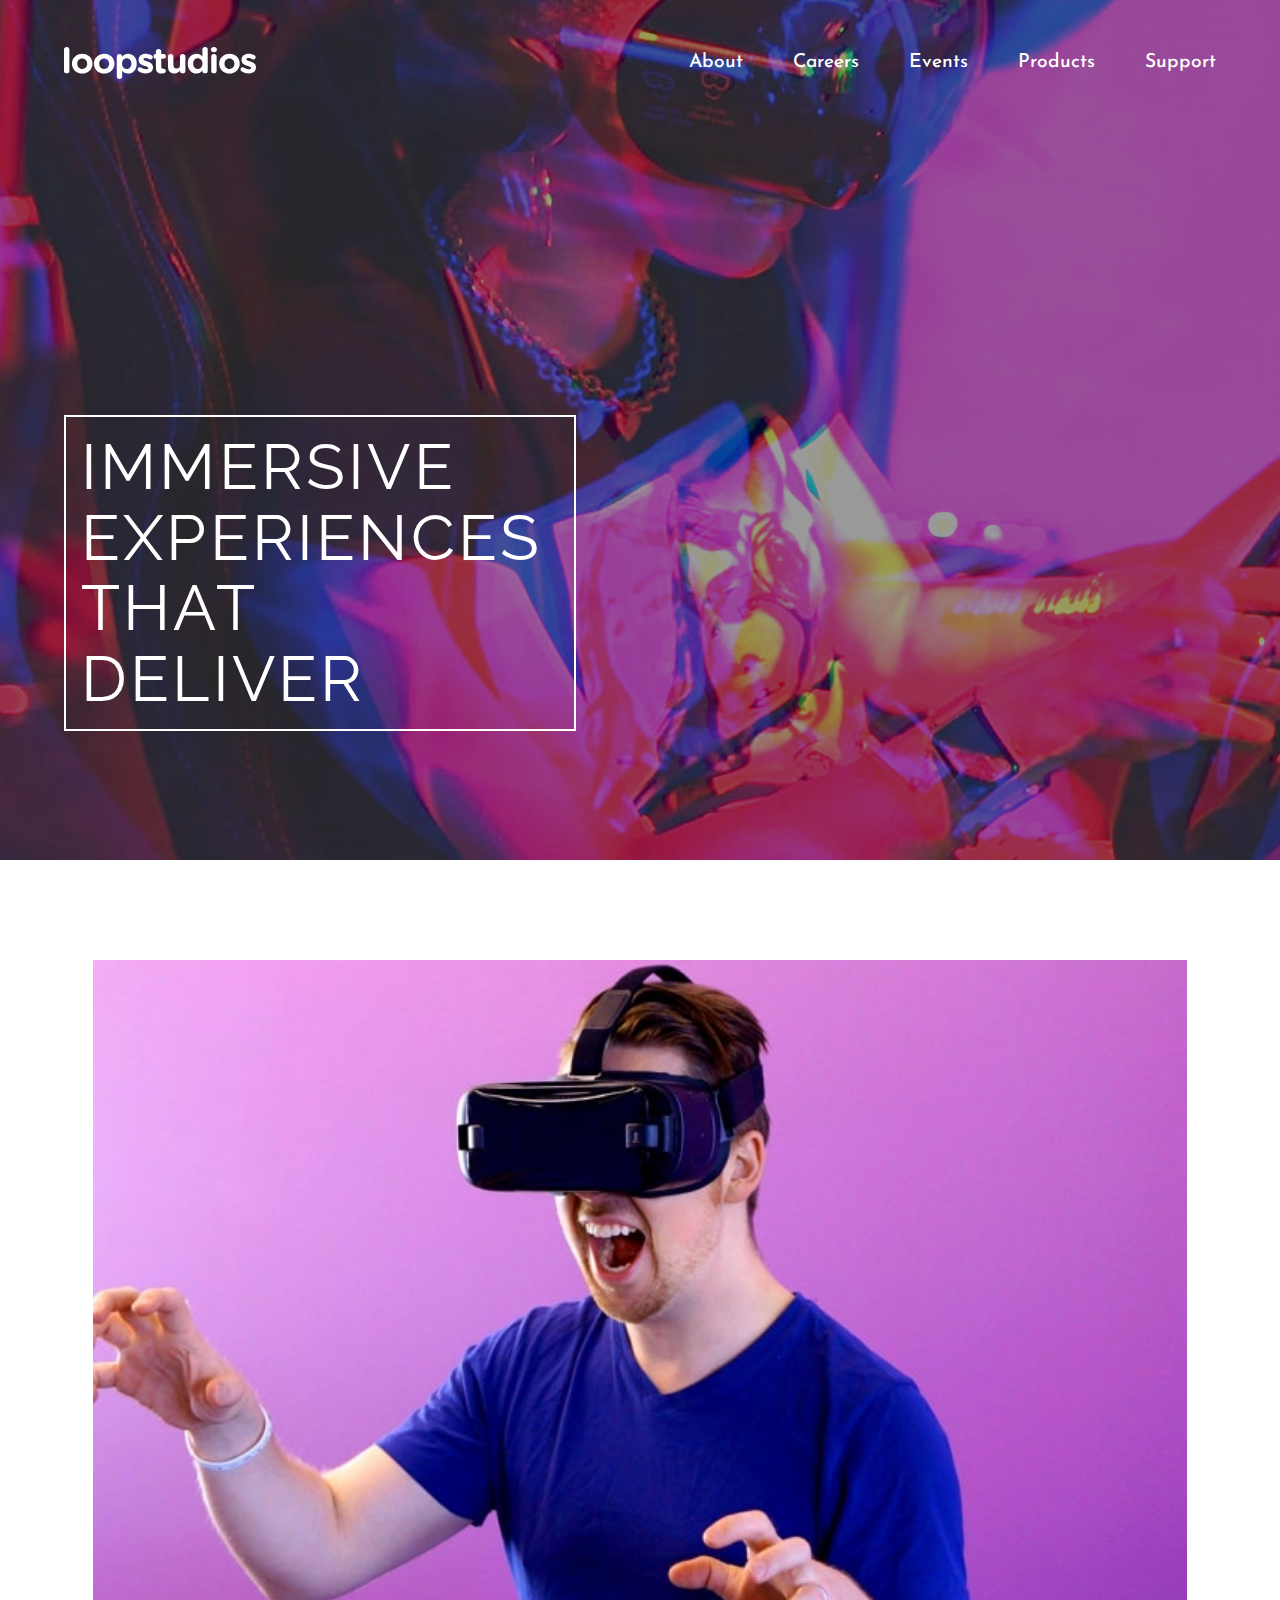
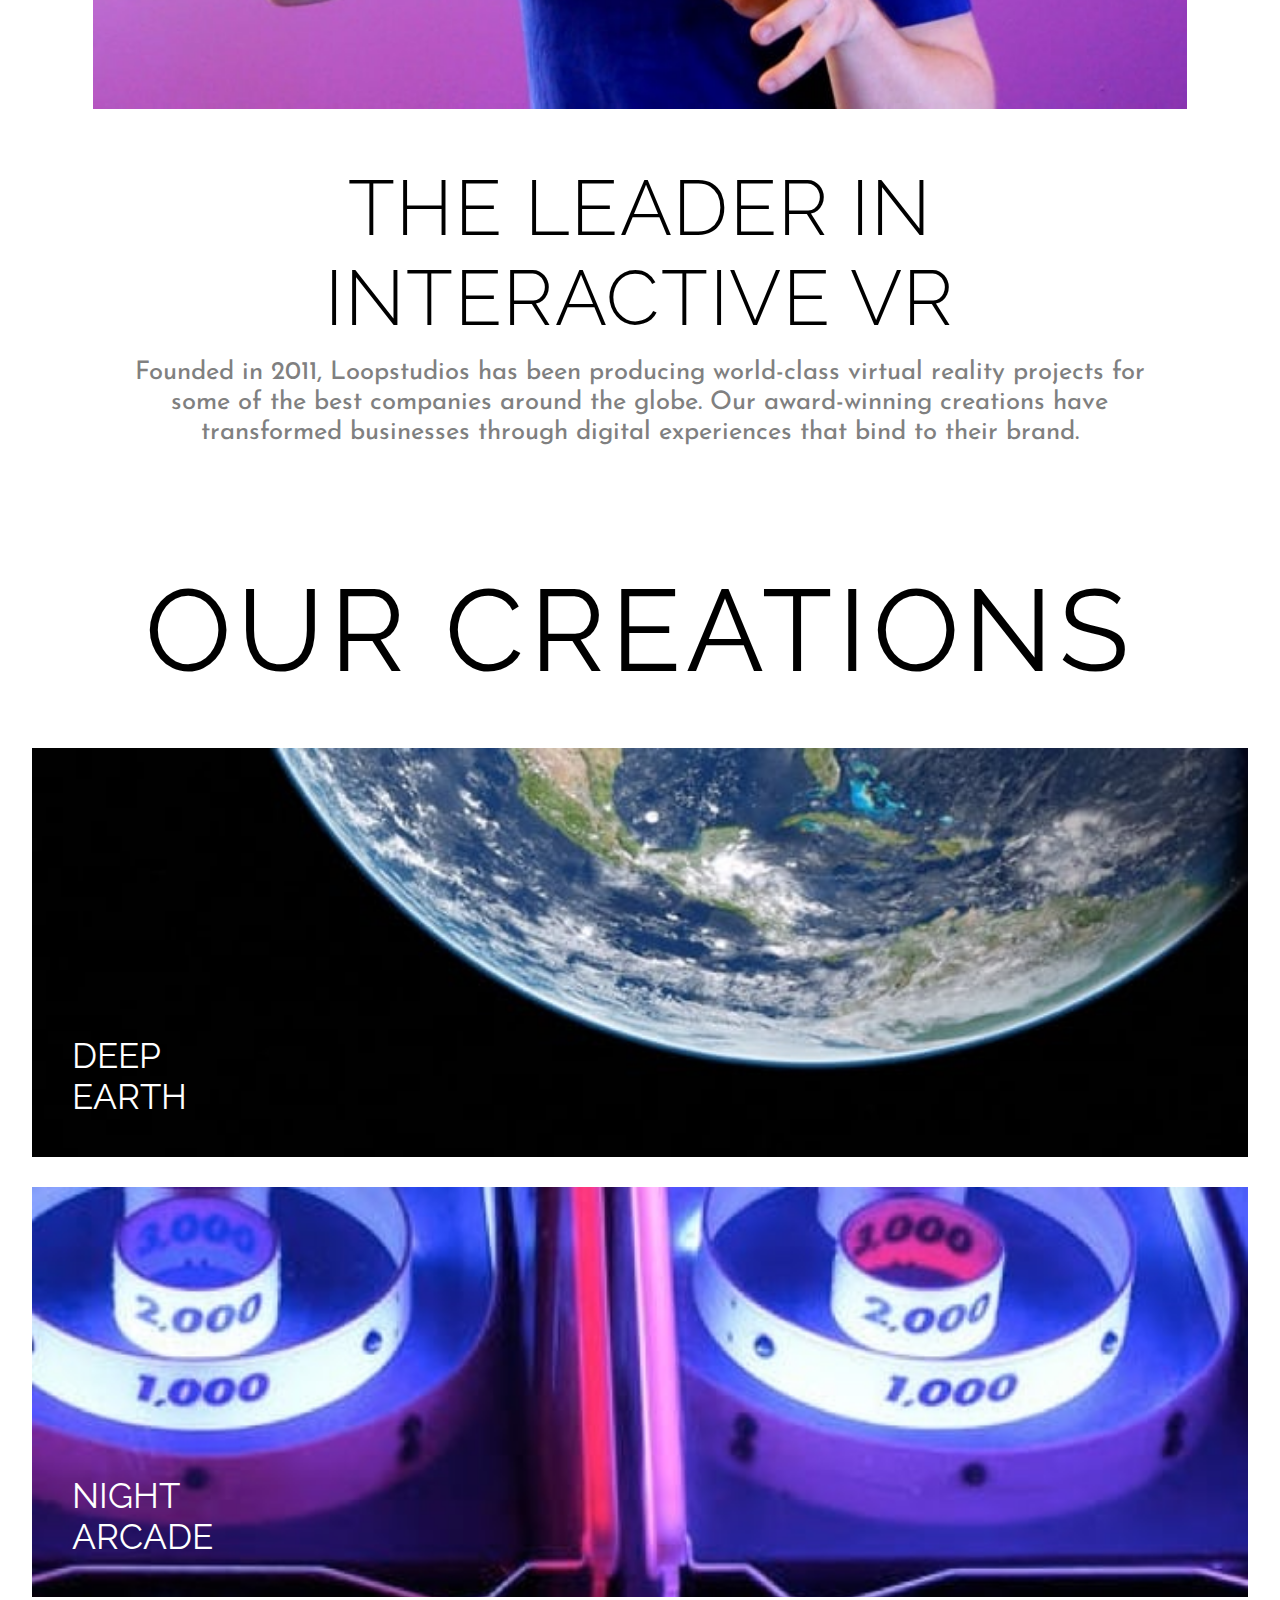
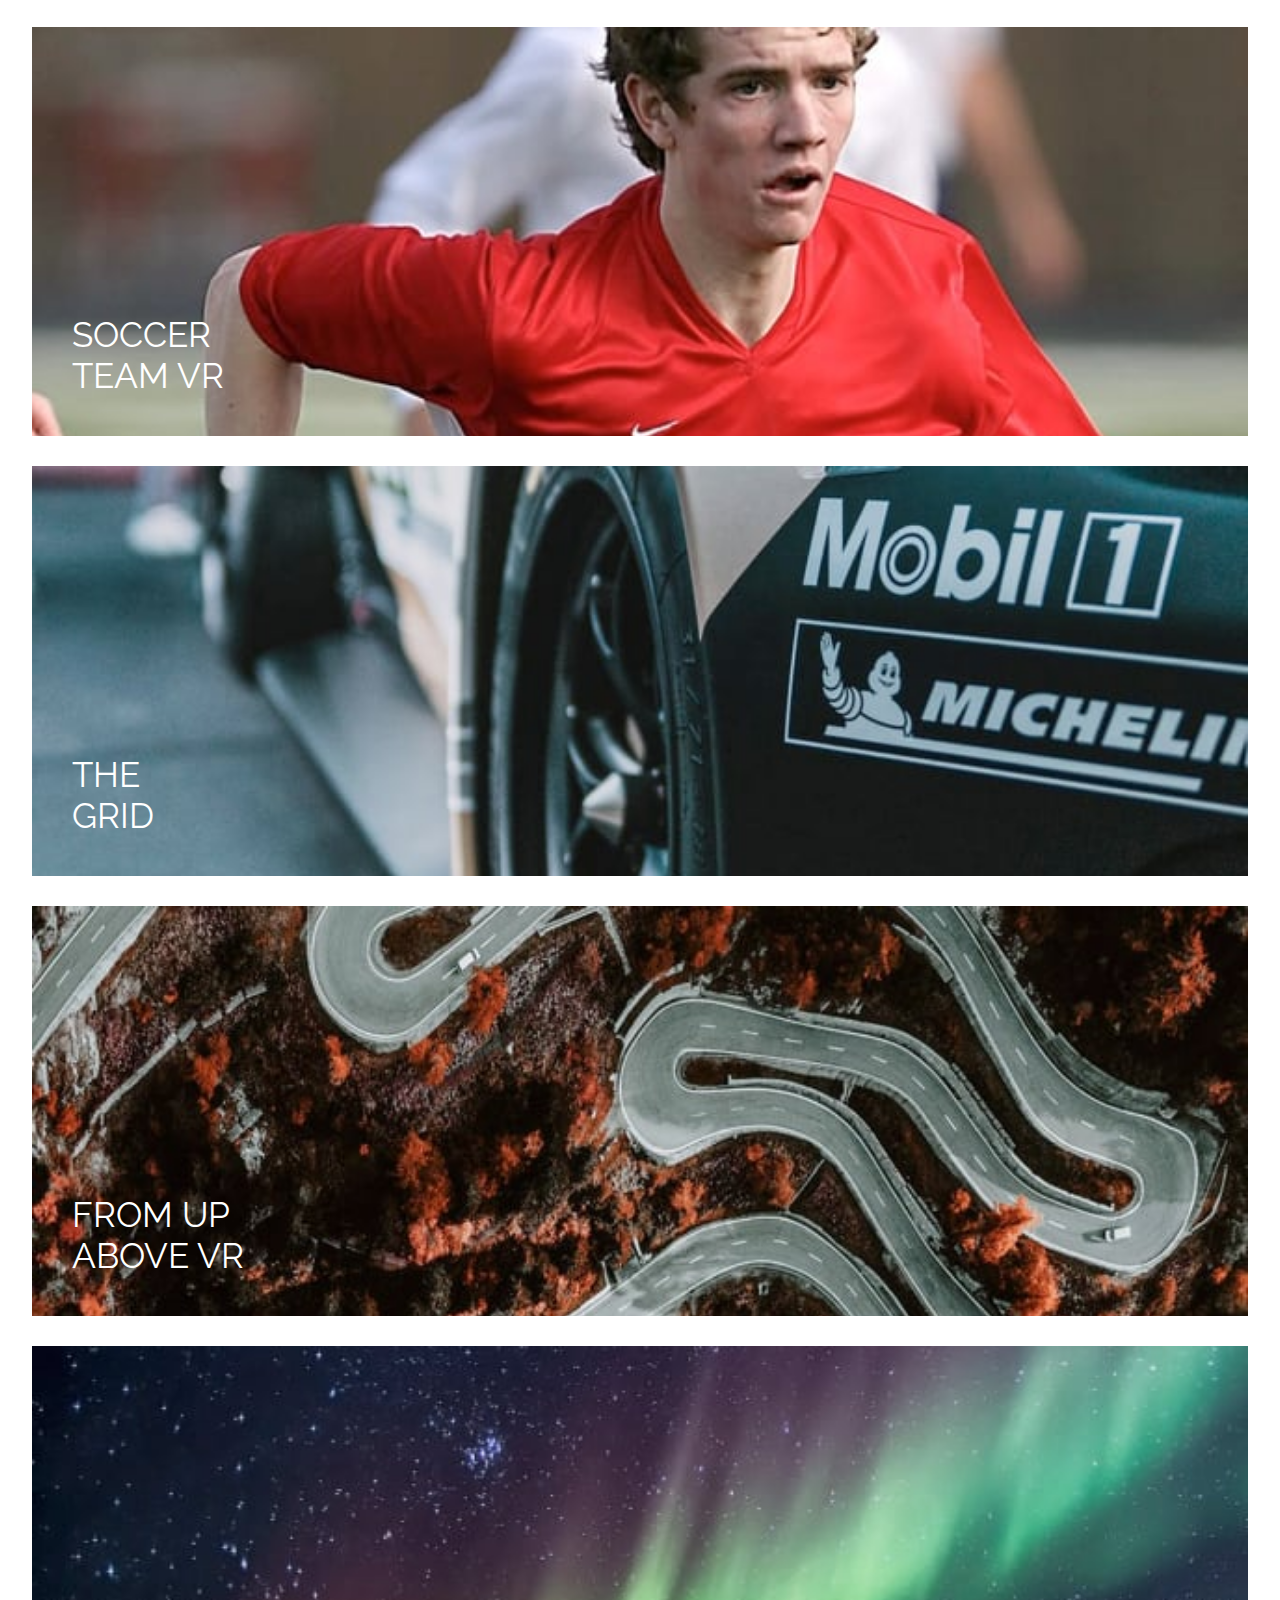
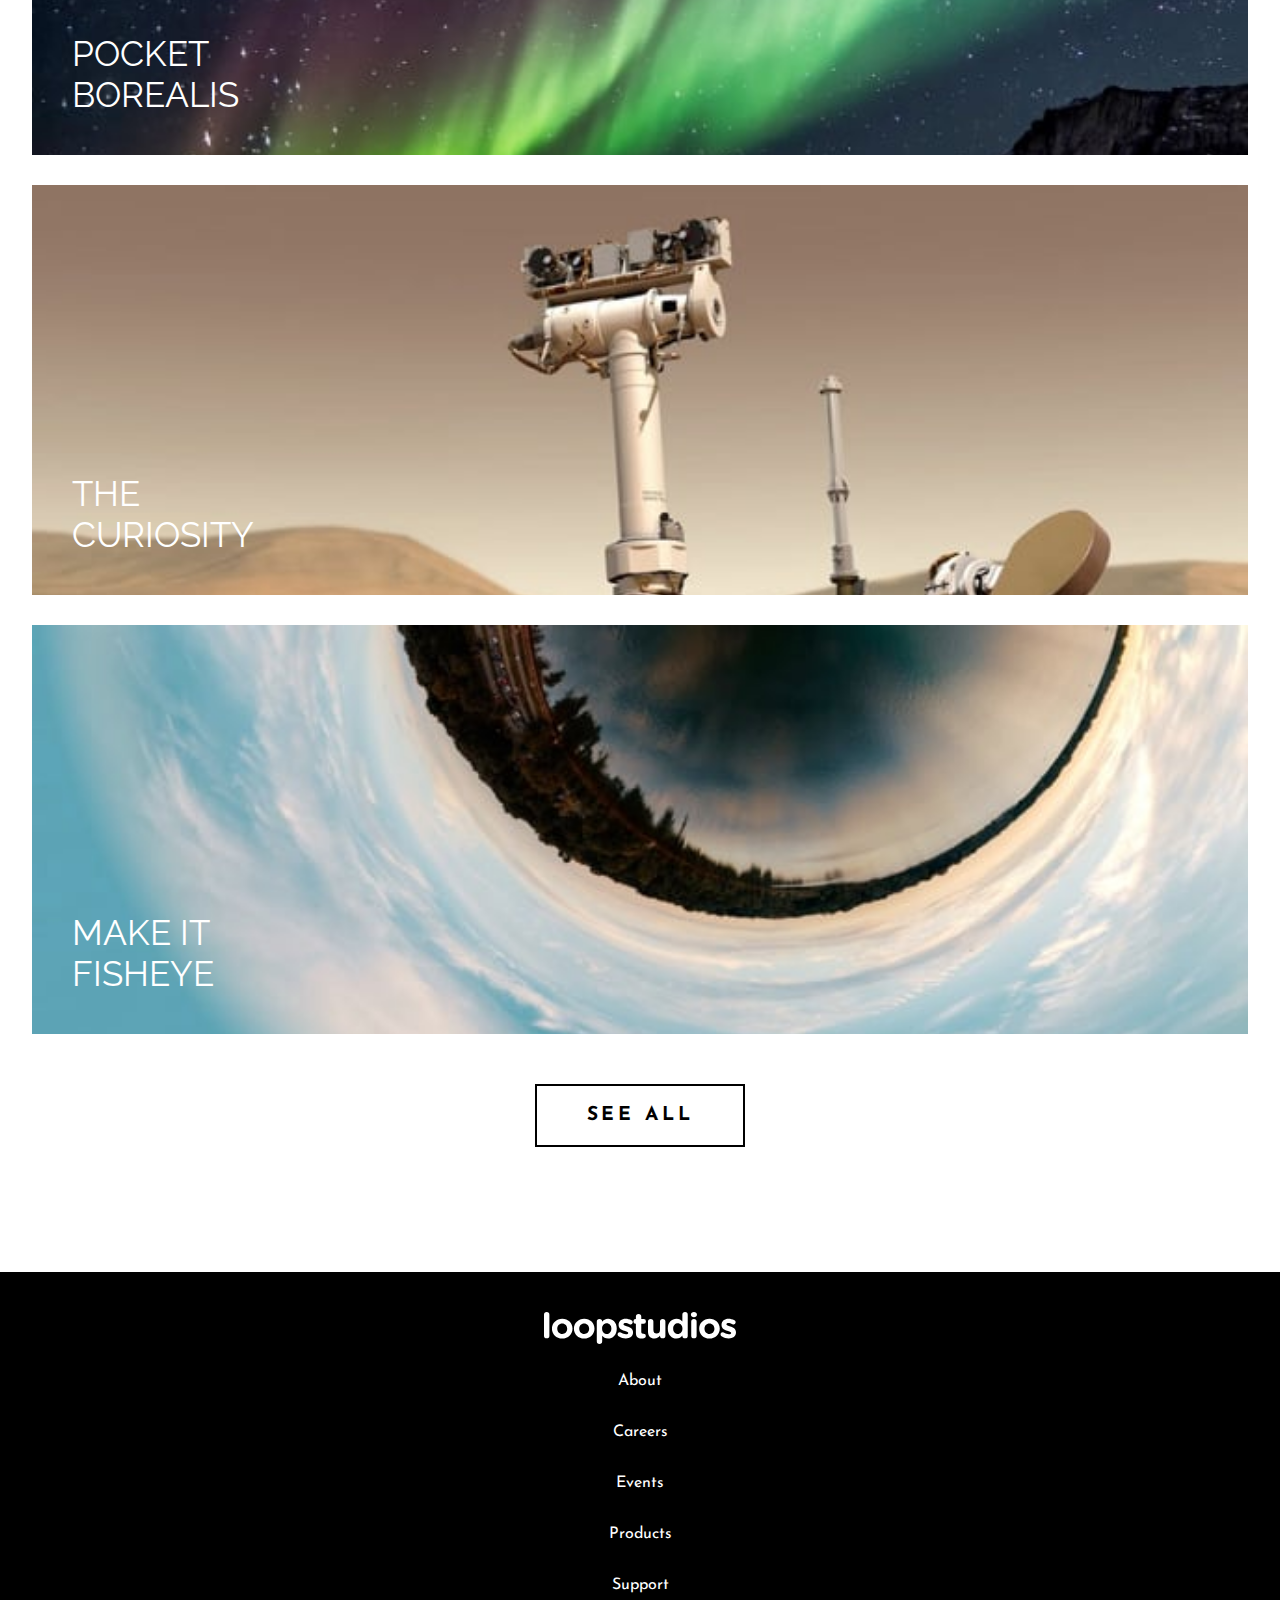
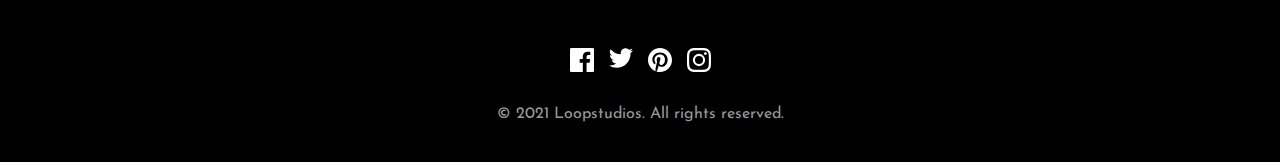
<file: index.html>
<!DOCTYPE html>
<html lang="en">

<head>
  <meta charset="UTF-8">
  <meta name="viewport" content="width=device-width, initial-scale=1.0">
  <!-- displays site properly based on user's device -->

  <link rel="icon" type="image/png" sizes="32x32" href="./images/favicon-32x32.png">

  <title>Frontend Mentor | Loopstudios landing page</title>

  <link rel="stylesheet" href="assets/css/style.css">
  <script defer src="assets/js/script.js"></script>

</head>

<body>
  <header>
    <div id="content" >
      <svg width="192" height="32" xmlns="http://www.w3.org/2000/svg" id="logo">
        <path
          d="M2.694 26.324a2.694 2.694 0 002.695-2.697V2.697a2.694 2.694 0 10-5.389 0v20.93a2.694 2.694 0 002.694 2.697zm15.506.213c5.92 0 10.317-4.435 10.317-9.898v-.071c0-5.464-4.36-9.827-10.246-9.827-5.92 0-10.317 4.434-10.317 9.898v.07c0 5.464 4.361 9.828 10.246 9.828zm.071-4.648c-2.978 0-4.999-2.448-4.999-5.25v-.071c0-2.803 1.844-5.18 4.928-5.18 2.978 0 5 2.448 5 5.25v.072c0 2.802-1.844 5.18-4.929 5.18zm21.887 4.648c5.921 0 10.317-4.435 10.317-9.898v-.071c0-5.464-4.36-9.827-10.246-9.827-5.92 0-10.317 4.434-10.317 9.898v.07c0 5.464 4.361 9.828 10.246 9.828zm.071-4.648c-2.978 0-4.999-2.448-4.999-5.25v-.071c0-2.803 1.844-5.18 4.928-5.18 2.979 0 5 2.448 5 5.25v.072c0 2.802-1.844 5.18-4.929 5.18zM55.487 32a2.694 2.694 0 002.694-2.696v-5.677c1.277 1.526 3.05 2.839 5.921 2.839 4.503 0 8.65-3.477 8.65-9.827v-.071c0-6.35-4.218-9.827-8.65-9.827-2.8 0-4.609 1.312-5.92 3.086V9.58a2.694 2.694 0 10-5.39 0v19.725A2.694 2.694 0 0055.488 32zm7.232-10.11c-2.517 0-4.608-2.094-4.608-5.251v-.071c0-3.158 2.091-5.25 4.608-5.25 2.518 0 4.645 2.092 4.645 5.25v.07c0 3.193-2.127 5.251-4.645 5.251zm19.087 4.576c4.113 0 7.268-1.916 7.268-6.138v-.07c0-3.478-3.084-4.755-5.743-5.642-2.057-.71-3.865-1.206-3.865-2.27v-.071c0-.745.674-1.313 1.985-1.313 1.135 0 2.589.462 4.113 1.207.355.177.603.248.993.248 1.205 0 2.162-.923 2.162-2.129 0-.922-.496-1.632-1.276-2.022-1.843-.922-3.9-1.454-5.885-1.454-3.83 0-6.949 2.164-6.949 6.03v.072c0 3.69 3.014 4.93 5.673 5.711 2.091.639 3.935 1.03 3.935 2.2v.07c0 .852-.71 1.42-2.27 1.42-1.524 0-3.332-.568-5.14-1.703a2.066 2.066 0 00-1.064-.284c-1.205 0-2.127.923-2.127 2.129 0 .851.461 1.49 1.028 1.845 2.305 1.49 4.822 2.164 7.162 2.164zm15.612-.036c1.17 0 2.092-.142 3.085-.532a2.194 2.194 0 001.382-2.022 2.248 2.248 0 00-2.233-2.235c-.107 0-.461.035-.638.035-1.206 0-1.738-.603-1.738-1.845v-8.124h2.376a2.3 2.3 0 002.304-2.306 2.3 2.3 0 00-2.304-2.306h-2.376V4.718a2.694 2.694 0 10-5.389 0v2.377h-.177a2.3 2.3 0 00-2.304 2.306 2.3 2.3 0 002.304 2.306h.177v9.011c0 4.4 2.234 5.712 5.531 5.712zm13.024.036c2.73 0 4.325-1.455 5.566-3.051v.212a2.694 2.694 0 105.39 0V9.58a2.694 2.694 0 10-5.39 0v8.124c0 2.554-1.311 3.867-3.368 3.867-2.056 0-3.261-1.313-3.261-3.867V9.579a2.694 2.694 0 10-5.39 0v9.827c0 4.363 2.376 7.06 6.453 7.06zm21.994 0c2.8 0 4.609-1.313 5.92-3.087v.248a2.694 2.694 0 105.39 0V2.697a2.694 2.694 0 10-5.39 0v6.882c-1.276-1.526-3.048-2.838-5.92-2.838-4.503 0-8.65 3.476-8.65 9.827v.07c0 6.35 4.218 9.828 8.65 9.828zm1.383-4.577c-2.518 0-4.645-2.093-4.645-5.25v-.071c0-3.193 2.127-5.25 4.645-5.25 2.517 0 4.608 2.092 4.608 5.25v.07c0 3.158-2.091 5.251-4.608 5.251zm16.108-16.71c1.702 0 3.014-.993 3.014-2.554v-.07c0-1.562-1.312-2.52-3.014-2.52-1.702 0-3.013.958-3.013 2.52v.07c0 1.561 1.311 2.555 3.013 2.555zm0 21.145a2.694 2.694 0 002.694-2.697V9.58a2.694 2.694 0 10-5.388 0v14.048a2.694 2.694 0 002.694 2.697zm15.506.213c5.92 0 10.317-4.435 10.317-9.898v-.071c0-5.464-4.361-9.827-10.246-9.827-5.921 0-10.317 4.434-10.317 9.898v.07c0 5.464 4.36 9.828 10.246 9.828zm.07-4.648c-2.977 0-4.998-2.448-4.998-5.25v-.071c0-2.803 1.843-5.18 4.928-5.18 2.978 0 4.999 2.448 4.999 5.25v.072c0 2.802-1.844 5.18-4.928 5.18zm19.23 4.577c4.112 0 7.267-1.916 7.267-6.138v-.07c0-3.478-3.084-4.755-5.743-5.642-2.057-.71-3.865-1.206-3.865-2.27v-.071c0-.745.674-1.313 1.986-1.313 1.134 0 2.588.462 4.112 1.207.355.177.603.248.993.248 1.205 0 2.162-.923 2.162-2.129 0-.922-.496-1.632-1.276-2.022-1.843-.922-3.9-1.454-5.885-1.454-3.83 0-6.949 2.164-6.949 6.03v.072c0 3.69 3.014 4.93 5.673 5.711 2.091.639 3.935 1.03 3.935 2.2v.07c0 .852-.71 1.42-2.27 1.42-1.524 0-3.332-.568-5.14-1.703a2.066 2.066 0 00-1.063-.284c-1.206 0-2.128.923-2.128 2.129 0 .851.461 1.49 1.028 1.845 2.305 1.49 4.822 2.164 7.162 2.164z"
          fill="#FFF" fill-rule="nonzero" />
      </svg>
      <nav>
        <svg id="burger" width="24" height="16" xmlns="http://www.w3.org/2000/svg">
          <g fill="#FFF" fill-rule="evenodd">
            <path d="M0 0h24v2H0zM0 7h24v2H0zM0 14h24v2H0z" />
          </g>
        </svg>
        <svg id="cross" width="20" height="20" xmlns="http://www.w3.org/2000/svg"><path d="M17.778.808l1.414 1.414L11.414 10l7.778 7.778-1.414 1.414L10 11.414l-7.778 7.778-1.414-1.414L8.586 10 .808 2.222 2.222.808 10 8.586 17.778.808z" fill="#FFF" fill-rule="evenodd"/></svg>

        <ul id="liens">
          <li><a href="#">About</a></li>
          <li><a href="#">Careers</a></li>
          <li><a href="#">Events</a></li>
          <li><a href="#">Products</a></li>
          <li><a href="#">Support</a></li>
        </ul>
      </nav>
      <div id="h1" class="hiden">
        <h1>Immersive<br>experiences<br>that deliver</h1>
      </div>
    </div>


  </header>

  <main>
    <section>
      <img id="imgleader" src="images/desktop/image-interactive.jpg" alt="casqueVR" />
      <div>
        <h2 class="leader">the leader in interactive VR</h2>

        <p class="leader">Founded in 2011, Loopstudios has been producing world-class virtual reality
          projects for some of the best companies around the globe. Our award-winning
          creations have transformed businesses through digital experiences that bind
          to their brand.</p>
      </div>
    </section>

    <div id="creations">
      <h2>Our creations</h2>

      <a href="#">See all</a>
    </div>

    <ul id="pics">
      <li id="earth"><a href="#">
          <p>Deep<br>earth</p>
        </a></li>

      <li id="arcade"><a href="#">
          <p>night<br>arcade</p>
        </a></li>

      <li id="soccer"><a href="#">
          <p>Soccer<br>team VR</p>
        </a></li>

      <li id="grid"><a href="#">
          <p>the<br>grid</p>
        </a></li>

      <li id="VR"><a href="#">
          <p>From up<br>above VR</p>
        </a></li>

      <li id="boreal"><a href="#">
          <p>Pocket<br>borealis</p>
        </a></li>

      <li id="curiosity"><a href="#">
          <p>The<br>curiosity</p>
        </a></li>

      <li id="fisheye"><a href="#">
          <p>Make it<br>fisheye</p>
        </a></li>

    </ul>

    <div class="seeall"><a href="#" id="seeall">See all</a></div>
  </main>

  <footer>
    <div id="footer-container">
      <div id="loop">
        <a href="#"><svg width="192" height="32" xmlns="http://www.w3.org/2000/svg" id="logo">
            <path
              d="M2.694 26.324a2.694 2.694 0 002.695-2.697V2.697a2.694 2.694 0 10-5.389 0v20.93a2.694 2.694 0 002.694 2.697zm15.506.213c5.92 0 10.317-4.435 10.317-9.898v-.071c0-5.464-4.36-9.827-10.246-9.827-5.92 0-10.317 4.434-10.317 9.898v.07c0 5.464 4.361 9.828 10.246 9.828zm.071-4.648c-2.978 0-4.999-2.448-4.999-5.25v-.071c0-2.803 1.844-5.18 4.928-5.18 2.978 0 5 2.448 5 5.25v.072c0 2.802-1.844 5.18-4.929 5.18zm21.887 4.648c5.921 0 10.317-4.435 10.317-9.898v-.071c0-5.464-4.36-9.827-10.246-9.827-5.92 0-10.317 4.434-10.317 9.898v.07c0 5.464 4.361 9.828 10.246 9.828zm.071-4.648c-2.978 0-4.999-2.448-4.999-5.25v-.071c0-2.803 1.844-5.18 4.928-5.18 2.979 0 5 2.448 5 5.25v.072c0 2.802-1.844 5.18-4.929 5.18zM55.487 32a2.694 2.694 0 002.694-2.696v-5.677c1.277 1.526 3.05 2.839 5.921 2.839 4.503 0 8.65-3.477 8.65-9.827v-.071c0-6.35-4.218-9.827-8.65-9.827-2.8 0-4.609 1.312-5.92 3.086V9.58a2.694 2.694 0 10-5.39 0v19.725A2.694 2.694 0 0055.488 32zm7.232-10.11c-2.517 0-4.608-2.094-4.608-5.251v-.071c0-3.158 2.091-5.25 4.608-5.25 2.518 0 4.645 2.092 4.645 5.25v.07c0 3.193-2.127 5.251-4.645 5.251zm19.087 4.576c4.113 0 7.268-1.916 7.268-6.138v-.07c0-3.478-3.084-4.755-5.743-5.642-2.057-.71-3.865-1.206-3.865-2.27v-.071c0-.745.674-1.313 1.985-1.313 1.135 0 2.589.462 4.113 1.207.355.177.603.248.993.248 1.205 0 2.162-.923 2.162-2.129 0-.922-.496-1.632-1.276-2.022-1.843-.922-3.9-1.454-5.885-1.454-3.83 0-6.949 2.164-6.949 6.03v.072c0 3.69 3.014 4.93 5.673 5.711 2.091.639 3.935 1.03 3.935 2.2v.07c0 .852-.71 1.42-2.27 1.42-1.524 0-3.332-.568-5.14-1.703a2.066 2.066 0 00-1.064-.284c-1.205 0-2.127.923-2.127 2.129 0 .851.461 1.49 1.028 1.845 2.305 1.49 4.822 2.164 7.162 2.164zm15.612-.036c1.17 0 2.092-.142 3.085-.532a2.194 2.194 0 001.382-2.022 2.248 2.248 0 00-2.233-2.235c-.107 0-.461.035-.638.035-1.206 0-1.738-.603-1.738-1.845v-8.124h2.376a2.3 2.3 0 002.304-2.306 2.3 2.3 0 00-2.304-2.306h-2.376V4.718a2.694 2.694 0 10-5.389 0v2.377h-.177a2.3 2.3 0 00-2.304 2.306 2.3 2.3 0 002.304 2.306h.177v9.011c0 4.4 2.234 5.712 5.531 5.712zm13.024.036c2.73 0 4.325-1.455 5.566-3.051v.212a2.694 2.694 0 105.39 0V9.58a2.694 2.694 0 10-5.39 0v8.124c0 2.554-1.311 3.867-3.368 3.867-2.056 0-3.261-1.313-3.261-3.867V9.579a2.694 2.694 0 10-5.39 0v9.827c0 4.363 2.376 7.06 6.453 7.06zm21.994 0c2.8 0 4.609-1.313 5.92-3.087v.248a2.694 2.694 0 105.39 0V2.697a2.694 2.694 0 10-5.39 0v6.882c-1.276-1.526-3.048-2.838-5.92-2.838-4.503 0-8.65 3.476-8.65 9.827v.07c0 6.35 4.218 9.828 8.65 9.828zm1.383-4.577c-2.518 0-4.645-2.093-4.645-5.25v-.071c0-3.193 2.127-5.25 4.645-5.25 2.517 0 4.608 2.092 4.608 5.25v.07c0 3.158-2.091 5.251-4.608 5.251zm16.108-16.71c1.702 0 3.014-.993 3.014-2.554v-.07c0-1.562-1.312-2.52-3.014-2.52-1.702 0-3.013.958-3.013 2.52v.07c0 1.561 1.311 2.555 3.013 2.555zm0 21.145a2.694 2.694 0 002.694-2.697V9.58a2.694 2.694 0 10-5.388 0v14.048a2.694 2.694 0 002.694 2.697zm15.506.213c5.92 0 10.317-4.435 10.317-9.898v-.071c0-5.464-4.361-9.827-10.246-9.827-5.921 0-10.317 4.434-10.317 9.898v.07c0 5.464 4.36 9.828 10.246 9.828zm.07-4.648c-2.977 0-4.998-2.448-4.998-5.25v-.071c0-2.803 1.843-5.18 4.928-5.18 2.978 0 4.999 2.448 4.999 5.25v.072c0 2.802-1.844 5.18-4.928 5.18zm19.23 4.577c4.112 0 7.267-1.916 7.267-6.138v-.07c0-3.478-3.084-4.755-5.743-5.642-2.057-.71-3.865-1.206-3.865-2.27v-.071c0-.745.674-1.313 1.986-1.313 1.134 0 2.588.462 4.112 1.207.355.177.603.248.993.248 1.205 0 2.162-.923 2.162-2.129 0-.922-.496-1.632-1.276-2.022-1.843-.922-3.9-1.454-5.885-1.454-3.83 0-6.949 2.164-6.949 6.03v.072c0 3.69 3.014 4.93 5.673 5.711 2.091.639 3.935 1.03 3.935 2.2v.07c0 .852-.71 1.42-2.27 1.42-1.524 0-3.332-.568-5.14-1.703a2.066 2.066 0 00-1.063-.284c-1.206 0-2.128.923-2.128 2.129 0 .851.461 1.49 1.028 1.845 2.305 1.49 4.822 2.164 7.162 2.164z"
              fill="#FFF" fill-rule="nonzero" />
          </svg></a>

        <ul>
          <li><a href="#">About</a></li>
          <li><a href="#">Careers</a></li>
          <li><a href="#">Events</a></li>
          <li><a href="#">Products</a></li>
          <li><a href="#">Support</a></li>
        </ul>
      </div>

      <div id="socials">
        <ul>
          <li><a href="#"><svg width="24" height="24" xmlns="http://www.w3.org/2000/svg" id="facebook">
                <path
                  d="M22.675 0H1.325C.593 0 0 .593 0 1.325v21.351C0 23.407.593 24 1.325 24H12.82v-9.294H9.692v-3.622h3.128V8.413c0-3.1 1.893-4.788 4.659-4.788 1.325 0 2.463.099 2.795.143v3.24l-1.918.001c-1.504 0-1.795.715-1.795 1.763v2.313h3.587l-.467 3.622h-3.12V24h6.116c.73 0 1.323-.593 1.323-1.325V1.325C24 .593 23.407 0 22.675 0z"
                  fill="#FFF" fill-rule="nonzero" />
              </svg></a></li>

          <li><a href="#"><svg width="24" height="20" xmlns="http://www.w3.org/2000/svg" id="twitter">
                <path
                  d="M24 2.557a9.83 9.83 0 01-2.828.775A4.932 4.932 0 0023.337.608a9.864 9.864 0 01-3.127 1.195A4.916 4.916 0 0016.616.248c-3.179 0-5.515 2.966-4.797 6.045A13.978 13.978 0 011.671 1.149a4.93 4.93 0 001.523 6.574 4.903 4.903 0 01-2.229-.616c-.054 2.281 1.581 4.415 3.949 4.89a4.935 4.935 0 01-2.224.084 4.928 4.928 0 004.6 3.419A9.9 9.9 0 010 17.54a13.94 13.94 0 007.548 2.212c9.142 0 14.307-7.721 13.995-14.646A10.025 10.025 0 0024 2.557z"
                  fill="#FFF" fill-rule="nonzero" />
              </svg></a></li>

          <li><a href="#"><svg width="24" height="24" xmlns="http://www.w3.org/2000/svg" id="pinterest">
                <path
                  d="M12 0C5.373 0 0 5.372 0 12c0 5.084 3.163 9.426 7.627 11.174-.105-.949-.2-2.405.042-3.441.218-.937 1.407-5.965 1.407-5.965s-.359-.719-.359-1.782c0-1.668.967-2.914 2.171-2.914 1.023 0 1.518.769 1.518 1.69 0 1.029-.655 2.568-.994 3.995-.283 1.194.599 2.169 1.777 2.169 2.133 0 3.772-2.249 3.772-5.495 0-2.873-2.064-4.882-5.012-4.882-3.414 0-5.418 2.561-5.418 5.207 0 1.031.397 2.138.893 2.738a.36.36 0 01.083.345l-.333 1.36c-.053.22-.174.267-.402.161-1.499-.698-2.436-2.889-2.436-4.649 0-3.785 2.75-7.262 7.929-7.262 4.163 0 7.398 2.967 7.398 6.931 0 4.136-2.607 7.464-6.227 7.464-1.216 0-2.359-.631-2.75-1.378l-.748 2.853c-.271 1.043-1.002 2.35-1.492 3.146C9.57 23.812 10.763 24 12 24c6.627 0 12-5.373 12-12 0-6.628-5.373-12-12-12z"
                  fill="#FFF" fill-rule="nonzero" />
              </svg></a></li>

          <li><a href="#"> <svg width="24" height="24" xmlns="http://www.w3.org/2000/svg" id="instagram">
                <path
                  d="M12 2.163c3.204 0 3.584.012 4.85.07 3.252.148 4.771 1.691 4.919 4.919.058 1.265.069 1.645.069 4.849 0 3.205-.012 3.584-.069 4.849-.149 3.225-1.664 4.771-4.919 4.919-1.266.058-1.644.07-4.85.07-3.204 0-3.584-.012-4.849-.07-3.26-.149-4.771-1.699-4.919-4.92-.058-1.265-.07-1.644-.07-4.849 0-3.204.013-3.583.07-4.849.149-3.227 1.664-4.771 4.919-4.919 1.266-.057 1.645-.069 4.849-.069zM12 0C8.741 0 8.333.014 7.053.072 2.695.272.273 2.69.073 7.052.014 8.333 0 8.741 0 12c0 3.259.014 3.668.072 4.948.2 4.358 2.618 6.78 6.98 6.98C8.333 23.986 8.741 24 12 24c3.259 0 3.668-.014 4.948-.072 4.354-.2 6.782-2.618 6.979-6.98.059-1.28.073-1.689.073-4.948 0-3.259-.014-3.667-.072-4.947-.196-4.354-2.617-6.78-6.979-6.98C15.668.014 15.259 0 12 0zm0 5.838a6.162 6.162 0 100 12.324 6.162 6.162 0 000-12.324zM12 16a4 4 0 110-8 4 4 0 010 8zm6.406-11.845a1.44 1.44 0 100 2.881 1.44 1.44 0 000-2.881z"
                  fill="#FFF" fill-rule="nonzero" />
              </svg></a></li>
        </ul>
        <p id="devise">© 2021 Loopstudios. All rights reserved.</p>
      </div>
    </div>
  </footer>
</body>

</html>
</file>
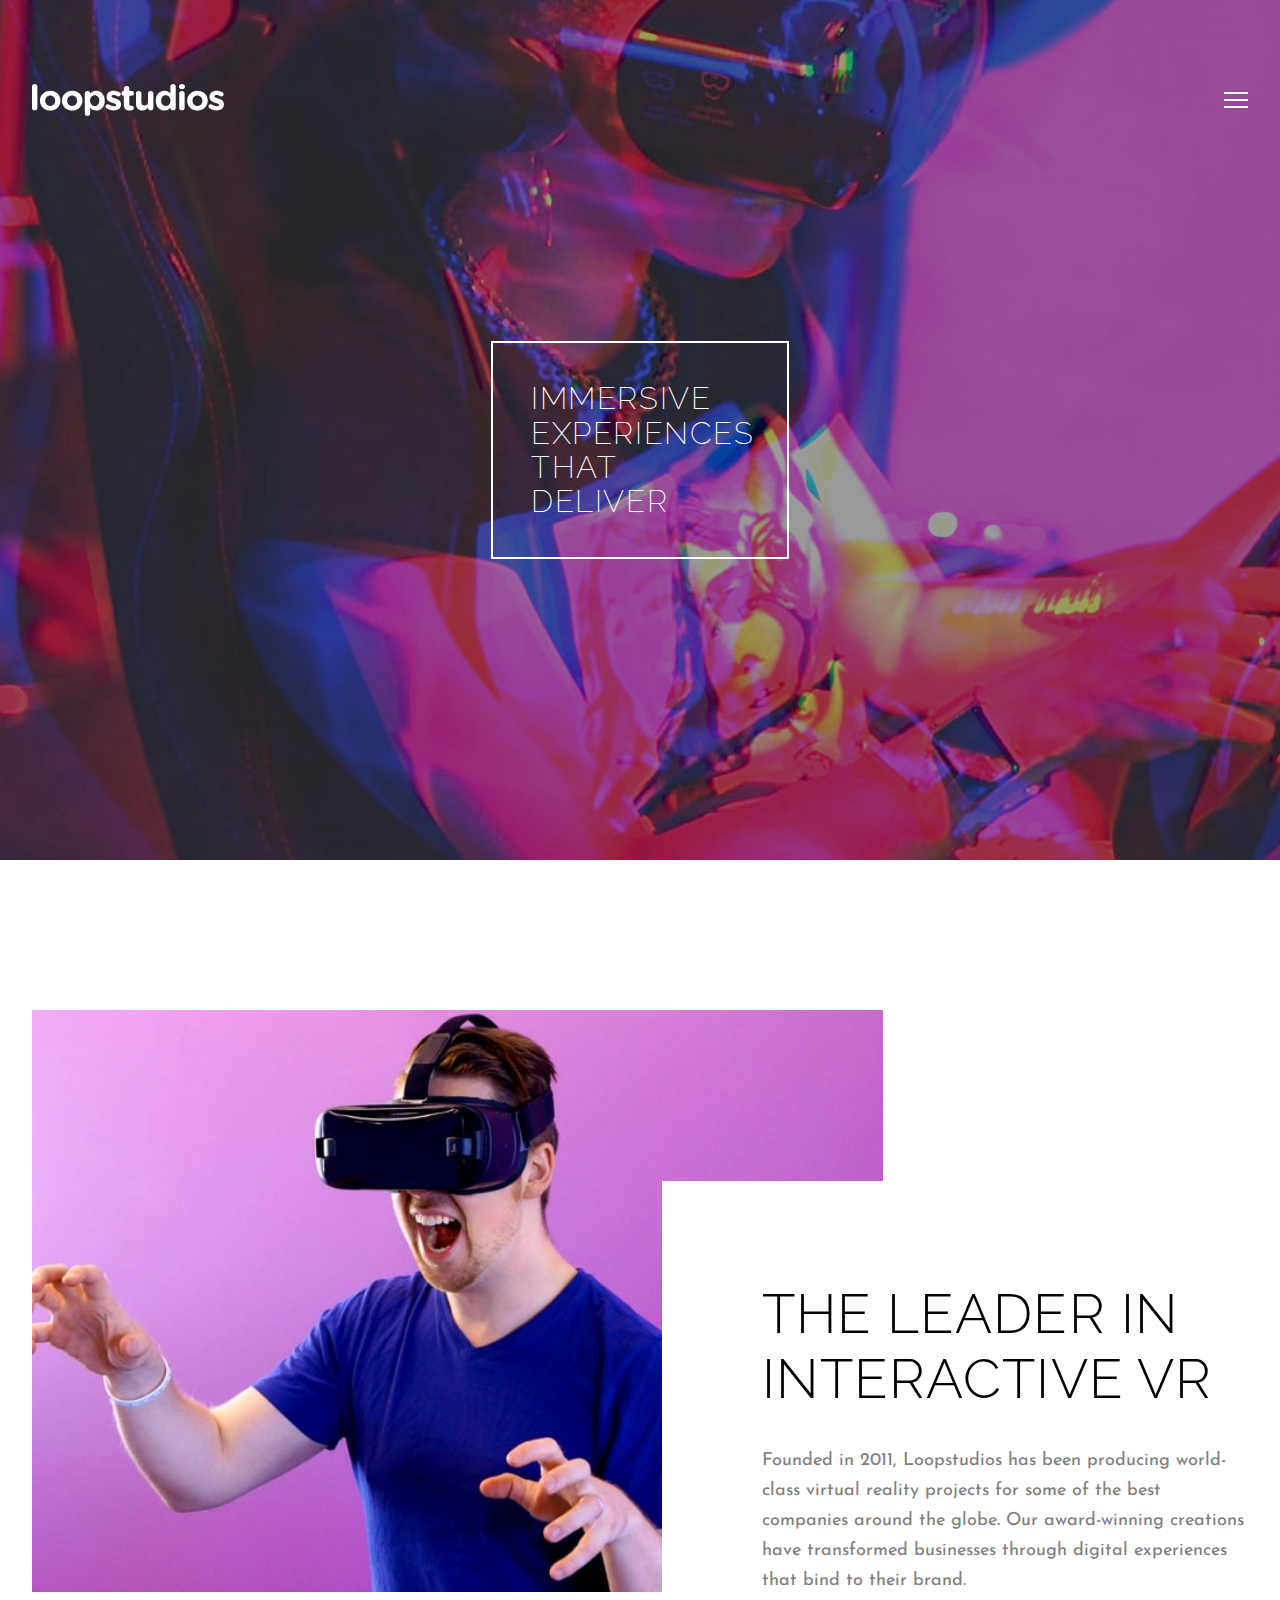
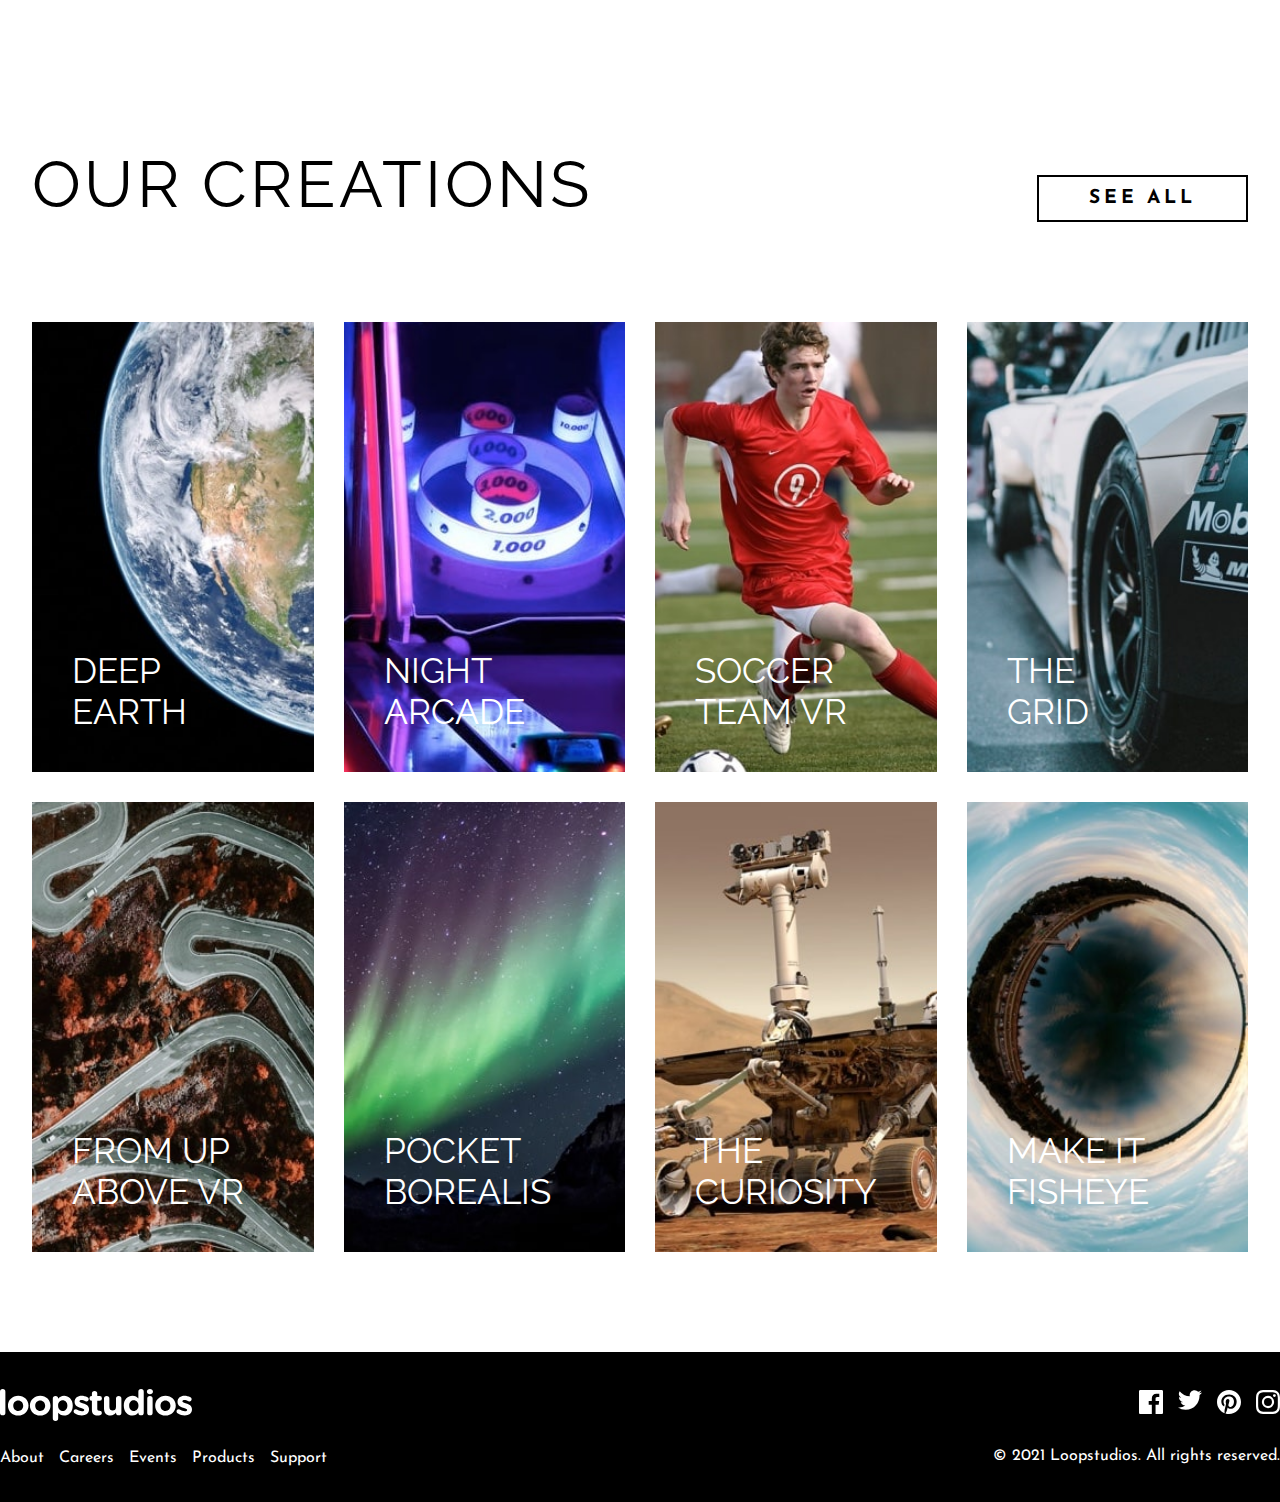
<file: loopstudios-landing-page-main/loopstudios-landing-page-main/index.html>
<!DOCTYPE html>
<html lang="en">

<head>
  <meta charset="UTF-8">
  <meta name="viewport" content="width=device-width, initial-scale=1.0">
  <!-- displays site properly based on user's device -->

  <link rel="icon" type="image/png" sizes="32x32" href="./images/favicon-32x32.png">

  <title>Frontend Mentor | Loopstudios landing page</title>

  <link rel="stylesheet" href="assets/css/style.css">

</head>

<body>
  <header>
    <div id="content">
      <svg width="192" height="32" xmlns="http://www.w3.org/2000/svg" id="logo">
        <path
          d="M2.694 26.324a2.694 2.694 0 002.695-2.697V2.697a2.694 2.694 0 10-5.389 0v20.93a2.694 2.694 0 002.694 2.697zm15.506.213c5.92 0 10.317-4.435 10.317-9.898v-.071c0-5.464-4.36-9.827-10.246-9.827-5.92 0-10.317 4.434-10.317 9.898v.07c0 5.464 4.361 9.828 10.246 9.828zm.071-4.648c-2.978 0-4.999-2.448-4.999-5.25v-.071c0-2.803 1.844-5.18 4.928-5.18 2.978 0 5 2.448 5 5.25v.072c0 2.802-1.844 5.18-4.929 5.18zm21.887 4.648c5.921 0 10.317-4.435 10.317-9.898v-.071c0-5.464-4.36-9.827-10.246-9.827-5.92 0-10.317 4.434-10.317 9.898v.07c0 5.464 4.361 9.828 10.246 9.828zm.071-4.648c-2.978 0-4.999-2.448-4.999-5.25v-.071c0-2.803 1.844-5.18 4.928-5.18 2.979 0 5 2.448 5 5.25v.072c0 2.802-1.844 5.18-4.929 5.18zM55.487 32a2.694 2.694 0 002.694-2.696v-5.677c1.277 1.526 3.05 2.839 5.921 2.839 4.503 0 8.65-3.477 8.65-9.827v-.071c0-6.35-4.218-9.827-8.65-9.827-2.8 0-4.609 1.312-5.92 3.086V9.58a2.694 2.694 0 10-5.39 0v19.725A2.694 2.694 0 0055.488 32zm7.232-10.11c-2.517 0-4.608-2.094-4.608-5.251v-.071c0-3.158 2.091-5.25 4.608-5.25 2.518 0 4.645 2.092 4.645 5.25v.07c0 3.193-2.127 5.251-4.645 5.251zm19.087 4.576c4.113 0 7.268-1.916 7.268-6.138v-.07c0-3.478-3.084-4.755-5.743-5.642-2.057-.71-3.865-1.206-3.865-2.27v-.071c0-.745.674-1.313 1.985-1.313 1.135 0 2.589.462 4.113 1.207.355.177.603.248.993.248 1.205 0 2.162-.923 2.162-2.129 0-.922-.496-1.632-1.276-2.022-1.843-.922-3.9-1.454-5.885-1.454-3.83 0-6.949 2.164-6.949 6.03v.072c0 3.69 3.014 4.93 5.673 5.711 2.091.639 3.935 1.03 3.935 2.2v.07c0 .852-.71 1.42-2.27 1.42-1.524 0-3.332-.568-5.14-1.703a2.066 2.066 0 00-1.064-.284c-1.205 0-2.127.923-2.127 2.129 0 .851.461 1.49 1.028 1.845 2.305 1.49 4.822 2.164 7.162 2.164zm15.612-.036c1.17 0 2.092-.142 3.085-.532a2.194 2.194 0 001.382-2.022 2.248 2.248 0 00-2.233-2.235c-.107 0-.461.035-.638.035-1.206 0-1.738-.603-1.738-1.845v-8.124h2.376a2.3 2.3 0 002.304-2.306 2.3 2.3 0 00-2.304-2.306h-2.376V4.718a2.694 2.694 0 10-5.389 0v2.377h-.177a2.3 2.3 0 00-2.304 2.306 2.3 2.3 0 002.304 2.306h.177v9.011c0 4.4 2.234 5.712 5.531 5.712zm13.024.036c2.73 0 4.325-1.455 5.566-3.051v.212a2.694 2.694 0 105.39 0V9.58a2.694 2.694 0 10-5.39 0v8.124c0 2.554-1.311 3.867-3.368 3.867-2.056 0-3.261-1.313-3.261-3.867V9.579a2.694 2.694 0 10-5.39 0v9.827c0 4.363 2.376 7.06 6.453 7.06zm21.994 0c2.8 0 4.609-1.313 5.92-3.087v.248a2.694 2.694 0 105.39 0V2.697a2.694 2.694 0 10-5.39 0v6.882c-1.276-1.526-3.048-2.838-5.92-2.838-4.503 0-8.65 3.476-8.65 9.827v.07c0 6.35 4.218 9.828 8.65 9.828zm1.383-4.577c-2.518 0-4.645-2.093-4.645-5.25v-.071c0-3.193 2.127-5.25 4.645-5.25 2.517 0 4.608 2.092 4.608 5.25v.07c0 3.158-2.091 5.251-4.608 5.251zm16.108-16.71c1.702 0 3.014-.993 3.014-2.554v-.07c0-1.562-1.312-2.52-3.014-2.52-1.702 0-3.013.958-3.013 2.52v.07c0 1.561 1.311 2.555 3.013 2.555zm0 21.145a2.694 2.694 0 002.694-2.697V9.58a2.694 2.694 0 10-5.388 0v14.048a2.694 2.694 0 002.694 2.697zm15.506.213c5.92 0 10.317-4.435 10.317-9.898v-.071c0-5.464-4.361-9.827-10.246-9.827-5.921 0-10.317 4.434-10.317 9.898v.07c0 5.464 4.36 9.828 10.246 9.828zm.07-4.648c-2.977 0-4.998-2.448-4.998-5.25v-.071c0-2.803 1.843-5.18 4.928-5.18 2.978 0 4.999 2.448 4.999 5.25v.072c0 2.802-1.844 5.18-4.928 5.18zm19.23 4.577c4.112 0 7.267-1.916 7.267-6.138v-.07c0-3.478-3.084-4.755-5.743-5.642-2.057-.71-3.865-1.206-3.865-2.27v-.071c0-.745.674-1.313 1.986-1.313 1.134 0 2.588.462 4.112 1.207.355.177.603.248.993.248 1.205 0 2.162-.923 2.162-2.129 0-.922-.496-1.632-1.276-2.022-1.843-.922-3.9-1.454-5.885-1.454-3.83 0-6.949 2.164-6.949 6.03v.072c0 3.69 3.014 4.93 5.673 5.711 2.091.639 3.935 1.03 3.935 2.2v.07c0 .852-.71 1.42-2.27 1.42-1.524 0-3.332-.568-5.14-1.703a2.066 2.066 0 00-1.063-.284c-1.206 0-2.128.923-2.128 2.129 0 .851.461 1.49 1.028 1.845 2.305 1.49 4.822 2.164 7.162 2.164z"
          fill="#FFF" fill-rule="nonzero" />
      </svg>
      <nav>
        <svg width="24" height="16" xmlns="http://www.w3.org/2000/svg" id="burger">
          <g fill="#FFF" fill-rule="evenodd">
            <path d="M0 0h24v2H0zM0 7h24v2H0zM0 14h24v2H0z" />
          </g>
        </svg>

        <ul id="liens">
          <li><a href="#">About</a></li>
          <li><a href="#">Careers</a></li>
          <li><a href="#">Events</a></li>
          <li><a href="#">Products</a></li>
          <li><a href="#">Support</a></li>
        </ul>
      </nav>

    </div>
    <h1>Immersive<br>experiences<br>that deliver</h1>
  </header>

  <main>
    <section>
      <img id="imgleader" src="images/desktop/image-interactive.jpg" alt="casqueVR" />
      <div>
        <h2 class="leader">the leader in interactive VR</h2>

        <p class="leader">Founded in 2011, Loopstudios has been producing world-class virtual reality
          projects for some of the best companies around the globe. Our award-winning
          creations have transformed businesses through digital experiences that bind
          to their brand.</p>
      </div>
    </section>

    <div id="creations">
      <h2>Our creations</h2>

      <a href="#">See all</a>
    </div>

    <ul id="pics">
      <li id="earth"><a href="#">
          <p>Deep<br>earth</p>
        </a></li>

      <li id="arcade"><a href="#">
          <p>night<br>arcade</p>
        </a></li>

      <li id="soccer"><a href="#">
          <p>Soccer<br>team VR</p>
        </a></li>

      <li id="grid"><a href="#">
          <p>the<br>grid</p>
        </a></li>

      <li id="VR"><a href="#">
          <p>From up<br>above VR</p>
        </a></li>

      <li id="boreal"><a href="#">
          <p>Pocket<br>borealis</p>
        </a></li>

      <li id="curiosity"><a href="#">
          <p>The<br>curiosity</p>
        </a></li>

      <li id="fisheye"><a href="#">
          <p>Make it<br>fisheye</p>
        </a></li>

    </ul>
  </main>

  <footer>
    <div id="footer-container">
      <div id="loop">
        <a href="#"><svg width="192" height="32" xmlns="http://www.w3.org/2000/svg" id="logo">
            <path
              d="M2.694 26.324a2.694 2.694 0 002.695-2.697V2.697a2.694 2.694 0 10-5.389 0v20.93a2.694 2.694 0 002.694 2.697zm15.506.213c5.92 0 10.317-4.435 10.317-9.898v-.071c0-5.464-4.36-9.827-10.246-9.827-5.92 0-10.317 4.434-10.317 9.898v.07c0 5.464 4.361 9.828 10.246 9.828zm.071-4.648c-2.978 0-4.999-2.448-4.999-5.25v-.071c0-2.803 1.844-5.18 4.928-5.18 2.978 0 5 2.448 5 5.25v.072c0 2.802-1.844 5.18-4.929 5.18zm21.887 4.648c5.921 0 10.317-4.435 10.317-9.898v-.071c0-5.464-4.36-9.827-10.246-9.827-5.92 0-10.317 4.434-10.317 9.898v.07c0 5.464 4.361 9.828 10.246 9.828zm.071-4.648c-2.978 0-4.999-2.448-4.999-5.25v-.071c0-2.803 1.844-5.18 4.928-5.18 2.979 0 5 2.448 5 5.25v.072c0 2.802-1.844 5.18-4.929 5.18zM55.487 32a2.694 2.694 0 002.694-2.696v-5.677c1.277 1.526 3.05 2.839 5.921 2.839 4.503 0 8.65-3.477 8.65-9.827v-.071c0-6.35-4.218-9.827-8.65-9.827-2.8 0-4.609 1.312-5.92 3.086V9.58a2.694 2.694 0 10-5.39 0v19.725A2.694 2.694 0 0055.488 32zm7.232-10.11c-2.517 0-4.608-2.094-4.608-5.251v-.071c0-3.158 2.091-5.25 4.608-5.25 2.518 0 4.645 2.092 4.645 5.25v.07c0 3.193-2.127 5.251-4.645 5.251zm19.087 4.576c4.113 0 7.268-1.916 7.268-6.138v-.07c0-3.478-3.084-4.755-5.743-5.642-2.057-.71-3.865-1.206-3.865-2.27v-.071c0-.745.674-1.313 1.985-1.313 1.135 0 2.589.462 4.113 1.207.355.177.603.248.993.248 1.205 0 2.162-.923 2.162-2.129 0-.922-.496-1.632-1.276-2.022-1.843-.922-3.9-1.454-5.885-1.454-3.83 0-6.949 2.164-6.949 6.03v.072c0 3.69 3.014 4.93 5.673 5.711 2.091.639 3.935 1.03 3.935 2.2v.07c0 .852-.71 1.42-2.27 1.42-1.524 0-3.332-.568-5.14-1.703a2.066 2.066 0 00-1.064-.284c-1.205 0-2.127.923-2.127 2.129 0 .851.461 1.49 1.028 1.845 2.305 1.49 4.822 2.164 7.162 2.164zm15.612-.036c1.17 0 2.092-.142 3.085-.532a2.194 2.194 0 001.382-2.022 2.248 2.248 0 00-2.233-2.235c-.107 0-.461.035-.638.035-1.206 0-1.738-.603-1.738-1.845v-8.124h2.376a2.3 2.3 0 002.304-2.306 2.3 2.3 0 00-2.304-2.306h-2.376V4.718a2.694 2.694 0 10-5.389 0v2.377h-.177a2.3 2.3 0 00-2.304 2.306 2.3 2.3 0 002.304 2.306h.177v9.011c0 4.4 2.234 5.712 5.531 5.712zm13.024.036c2.73 0 4.325-1.455 5.566-3.051v.212a2.694 2.694 0 105.39 0V9.58a2.694 2.694 0 10-5.39 0v8.124c0 2.554-1.311 3.867-3.368 3.867-2.056 0-3.261-1.313-3.261-3.867V9.579a2.694 2.694 0 10-5.39 0v9.827c0 4.363 2.376 7.06 6.453 7.06zm21.994 0c2.8 0 4.609-1.313 5.92-3.087v.248a2.694 2.694 0 105.39 0V2.697a2.694 2.694 0 10-5.39 0v6.882c-1.276-1.526-3.048-2.838-5.92-2.838-4.503 0-8.65 3.476-8.65 9.827v.07c0 6.35 4.218 9.828 8.65 9.828zm1.383-4.577c-2.518 0-4.645-2.093-4.645-5.25v-.071c0-3.193 2.127-5.25 4.645-5.25 2.517 0 4.608 2.092 4.608 5.25v.07c0 3.158-2.091 5.251-4.608 5.251zm16.108-16.71c1.702 0 3.014-.993 3.014-2.554v-.07c0-1.562-1.312-2.52-3.014-2.52-1.702 0-3.013.958-3.013 2.52v.07c0 1.561 1.311 2.555 3.013 2.555zm0 21.145a2.694 2.694 0 002.694-2.697V9.58a2.694 2.694 0 10-5.388 0v14.048a2.694 2.694 0 002.694 2.697zm15.506.213c5.92 0 10.317-4.435 10.317-9.898v-.071c0-5.464-4.361-9.827-10.246-9.827-5.921 0-10.317 4.434-10.317 9.898v.07c0 5.464 4.36 9.828 10.246 9.828zm.07-4.648c-2.977 0-4.998-2.448-4.998-5.25v-.071c0-2.803 1.843-5.18 4.928-5.18 2.978 0 4.999 2.448 4.999 5.25v.072c0 2.802-1.844 5.18-4.928 5.18zm19.23 4.577c4.112 0 7.267-1.916 7.267-6.138v-.07c0-3.478-3.084-4.755-5.743-5.642-2.057-.71-3.865-1.206-3.865-2.27v-.071c0-.745.674-1.313 1.986-1.313 1.134 0 2.588.462 4.112 1.207.355.177.603.248.993.248 1.205 0 2.162-.923 2.162-2.129 0-.922-.496-1.632-1.276-2.022-1.843-.922-3.9-1.454-5.885-1.454-3.83 0-6.949 2.164-6.949 6.03v.072c0 3.69 3.014 4.93 5.673 5.711 2.091.639 3.935 1.03 3.935 2.2v.07c0 .852-.71 1.42-2.27 1.42-1.524 0-3.332-.568-5.14-1.703a2.066 2.066 0 00-1.063-.284c-1.206 0-2.128.923-2.128 2.129 0 .851.461 1.49 1.028 1.845 2.305 1.49 4.822 2.164 7.162 2.164z"
              fill="#FFF" fill-rule="nonzero" />
          </svg></a>

        <ul>
          <li><a href="#">About</a></li>
          <li><a href="#">Careers</a></li>
          <li><a href="#">Events</a></li>
          <li><a href="#">Products</a></li>
          <li><a href="#">Support</a></li>
        </ul>
      </div>

      <div id="socials">
        <ul>
          <li><a href="#"><svg width="24" height="24" xmlns="http://www.w3.org/2000/svg" id="facebook">
                <path
                  d="M22.675 0H1.325C.593 0 0 .593 0 1.325v21.351C0 23.407.593 24 1.325 24H12.82v-9.294H9.692v-3.622h3.128V8.413c0-3.1 1.893-4.788 4.659-4.788 1.325 0 2.463.099 2.795.143v3.24l-1.918.001c-1.504 0-1.795.715-1.795 1.763v2.313h3.587l-.467 3.622h-3.12V24h6.116c.73 0 1.323-.593 1.323-1.325V1.325C24 .593 23.407 0 22.675 0z"
                  fill="#FFF" fill-rule="nonzero" />
              </svg></a></li>

          <li><a href="#"><svg width="24" height="20" xmlns="http://www.w3.org/2000/svg" id="twitter">
                <path
                  d="M24 2.557a9.83 9.83 0 01-2.828.775A4.932 4.932 0 0023.337.608a9.864 9.864 0 01-3.127 1.195A4.916 4.916 0 0016.616.248c-3.179 0-5.515 2.966-4.797 6.045A13.978 13.978 0 011.671 1.149a4.93 4.93 0 001.523 6.574 4.903 4.903 0 01-2.229-.616c-.054 2.281 1.581 4.415 3.949 4.89a4.935 4.935 0 01-2.224.084 4.928 4.928 0 004.6 3.419A9.9 9.9 0 010 17.54a13.94 13.94 0 007.548 2.212c9.142 0 14.307-7.721 13.995-14.646A10.025 10.025 0 0024 2.557z"
                  fill="#FFF" fill-rule="nonzero" />
              </svg></a></li>

          <li><a href="#"><svg width="24" height="24" xmlns="http://www.w3.org/2000/svg" id="pinterest">
                <path
                  d="M12 0C5.373 0 0 5.372 0 12c0 5.084 3.163 9.426 7.627 11.174-.105-.949-.2-2.405.042-3.441.218-.937 1.407-5.965 1.407-5.965s-.359-.719-.359-1.782c0-1.668.967-2.914 2.171-2.914 1.023 0 1.518.769 1.518 1.69 0 1.029-.655 2.568-.994 3.995-.283 1.194.599 2.169 1.777 2.169 2.133 0 3.772-2.249 3.772-5.495 0-2.873-2.064-4.882-5.012-4.882-3.414 0-5.418 2.561-5.418 5.207 0 1.031.397 2.138.893 2.738a.36.36 0 01.083.345l-.333 1.36c-.053.22-.174.267-.402.161-1.499-.698-2.436-2.889-2.436-4.649 0-3.785 2.75-7.262 7.929-7.262 4.163 0 7.398 2.967 7.398 6.931 0 4.136-2.607 7.464-6.227 7.464-1.216 0-2.359-.631-2.75-1.378l-.748 2.853c-.271 1.043-1.002 2.35-1.492 3.146C9.57 23.812 10.763 24 12 24c6.627 0 12-5.373 12-12 0-6.628-5.373-12-12-12z"
                  fill="#FFF" fill-rule="nonzero" />
              </svg></a></li>

          <li><a href="#"> <svg width="24" height="24" xmlns="http://www.w3.org/2000/svg" id="instagram">
                <path
                  d="M12 2.163c3.204 0 3.584.012 4.85.07 3.252.148 4.771 1.691 4.919 4.919.058 1.265.069 1.645.069 4.849 0 3.205-.012 3.584-.069 4.849-.149 3.225-1.664 4.771-4.919 4.919-1.266.058-1.644.07-4.85.07-3.204 0-3.584-.012-4.849-.07-3.26-.149-4.771-1.699-4.919-4.92-.058-1.265-.07-1.644-.07-4.849 0-3.204.013-3.583.07-4.849.149-3.227 1.664-4.771 4.919-4.919 1.266-.057 1.645-.069 4.849-.069zM12 0C8.741 0 8.333.014 7.053.072 2.695.272.273 2.69.073 7.052.014 8.333 0 8.741 0 12c0 3.259.014 3.668.072 4.948.2 4.358 2.618 6.78 6.98 6.98C8.333 23.986 8.741 24 12 24c3.259 0 3.668-.014 4.948-.072 4.354-.2 6.782-2.618 6.979-6.98.059-1.28.073-1.689.073-4.948 0-3.259-.014-3.667-.072-4.947-.196-4.354-2.617-6.78-6.979-6.98C15.668.014 15.259 0 12 0zm0 5.838a6.162 6.162 0 100 12.324 6.162 6.162 0 000-12.324zM12 16a4 4 0 110-8 4 4 0 010 8zm6.406-11.845a1.44 1.44 0 100 2.881 1.44 1.44 0 000-2.881z"
                  fill="#FFF" fill-rule="nonzero" />
              </svg></a></li>
        </ul>
        <p id="devise">© 2021 Loopstudios. All rights reserved.</p>
      </div>
    </div>
  </footer>
</body>

</html>
</file>
<file: assets/css/style.css>
@import url('https://fonts.googleapis.com/css2?family=Raleway:ital,wght@0,100..900;1,100..900&display=swap');
@import url('https://fonts.googleapis.com/css2?family=PT+Sans:ital,wght@0,400;0,700;1,400;1,700&family=Raleway:ital,wght@0,100..900;1,100..900&display=swap');
@import url('https://fonts.googleapis.com/css2?family=Josefin+Sans:ital,wght@0,100..700;1,100..700&family=Nunito:ital,wght@0,200..1000;1,200..1000&family=PT+Sans:ital,wght@0,400;0,700;1,400;1,700&family=Raleway:wght@100&display=swap');
:root {
    --maxwidth: 1500px;
    --white: #FFFFFF
}
* {
    padding: 0;
    margin: 0;
}
a {
    text-decoration: none;
}
body {
    display: flex;
    align-items: center;
    flex-direction: column;
}
main {
    display: flex;
    align-items: center;
    flex-direction: column;
    width: 95%;
    max-width: var(--maxwidth);
}
header {
    display: flex;
    position: relative;
    color: var(--white);
    background-image: url("../../images/desktop/image-hero.jpg");
    background-position: center;
    background-repeat: no-repeat;
    background-size: cover;
    justify-content: center;
    width: 100%;
    height: 860px;
    background-blend-mode: darken;
    background-color: #999999;
}
#content {
    display: flex;
    max-width: var(--maxwidth);
    justify-content: space-between;
    align-items: center;
    width: 90%;
    height: 200px;
}
#liens {
    display: flex;
    flex-direction: row;
    gap: 50px;
}
#logo, header a {
    color: var(--white);
    font-family: "Josefin Sans", sans-serif;
    font-size: 1.2em;
    font-weight: 500;
}
#h1 {
    position: absolute;   
    bottom: 15%;
    left: calc(var(--maxwidth)-25vw);
    border: 2px solid var(--white);
    padding: 15px;
}
h1 {
    font-family: "Raleway", sans-serif;
    text-transform: uppercase;
    font-size: 5vw;
    letter-spacing: 0.05em;
    font-weight: 100;
}
ul {
    list-style: none;
}
section {
    position: relative;
    margin: 150px 0;
    width: 100%;
}
section div {
    position: absolute;
    bottom: 0;
    right: 0;
    display: grid;
    background-color: var(--white);
    color: #000;
    display: flex;
    flex-direction: column;
    width: 40%; 
    font-size: large;
    padding: 100px 0 0 100px;
}
section h2 {
    font-family: "Raleway", sans-serif;
    text-transform: uppercase;
    color: #000;
    font-size: 55px;
    font-weight: 300;
    letter-spacing: 0.02em;
}
section p {
    font-family: "Josefin sans", sans-serif;
    font-weight: 450;
    color: gray;
    padding: 35px 0 0 0;
    line-height: 30px;
}
section img {
    position: static;
    width: 70%;
    bottom: 0;
    left: 0;
}
#creations {
    position: relative;
    width: 100%;
    justify-content: space-between;
}
#creations h2 {
    top: 0;
    left: 0;
    font-family: "Raleway", sans-serif;
    text-transform: uppercase;
    font-size: 65px;
    font-weight: 400;
    letter-spacing: 0.05em;
}
#creations a {
    position: absolute;
    font-family: "Josefin sans", sans-serif;
    text-transform: uppercase;
    font-size: 1.2em;
    letter-spacing: 0.2em;
    font-weight: 800;
    color: black;
    border: solid black 2px;
    bottom: 0;
    right: 0;
    padding: 12px 50px;
    transition: 0.2s;
}
#creations a:hover {
    color: var(--white);
    background-color: #000;
}
#pics {
    display: flex;
    flex-wrap: wrap;
    gap: 30px;
    width: 100%;
    padding: 100px 0;
}
#pics li {
    position: relative;
    height: 450px;
    width: calc(25% - 22.5px);
    background-size: cover;
}
#pics li:hover {
    background-blend-mode: screen;
    background-color: #999999;    
}
#pics li:hover p {
    color: #000;
}
#pics a {
    position: relative;
    display: block;
    height: 100%;
    width: 100%;
}
#pics p {
    position: absolute;
    color: var(--white);
    bottom: 40px;
    left: 40px;
    text-transform: uppercase;
    font-family: "Raleway", sans-serif;
    font-size: 35px;
}
#earth {
    background-image: url(../../images/desktop/image-deep-earth.jpg);
}
#arcade {
    background-image: url(../../images/desktop/image-night-arcade.jpg);
}
#soccer {
    background-image: url(../../images/desktop/image-soccer-team.jpg);
}
#grid {
    background-image: url(../../images/desktop/image-grid.jpg);
}
#VR {
    background-image: url(../../images/desktop/image-from-above.jpg);
}
#boreal {
    background-image: url(../../images/desktop/image-pocket-borealis.jpg);
}
#curiosity {
    background-image: url(../../images/desktop/image-curiosity.jpg);
}
#fisheye {
    background-image: url(../../images/desktop/image-fisheye.jpg);
}
.seeall {
    display: none;
}

                                                                  /* Début Footer */

footer {
    display: flex;
    justify-content: center;
    background-color: #000;
    color: var(--white);
    width: 100%;
    font-family: "Josefin sans", sans-serif;
}
#footer-container {
    max-width: var(--maxwidth);
    width: 95%;
    display: flex;
    align-items: center;
    padding: 40px 0;
}
#footer-container>div {
    width: 50%;
    gap: 25px;
}
#socials {
    display: flex;
    flex-direction: column;
    align-items: flex-end;
}
#socials ul {
    display: flex;
    gap: 15px;
}
#socials li {
    padding-bottom: 3px;
    border-bottom: 2px solid transparent;
}
#socials li:hover {
    border-bottom: 2px solid var(--white);
}
footer a {
    color: var(--white);
}
#loop {
    display: flex;
    flex-direction: column;
    align-items: flex-start;
}
#loop ul {
    display: flex;
    gap: 15px;
}
#loop li {
    position: relative;
}
#loop li::after {
    content: '';
    position: absolute;
    bottom: 0;
    width: 0;
    left: 25%;
    background-color: var(--white);
    height: 1px;
    transform: translateY(10px);
}
#loop li:hover::after {
    width: 50%;
}
#devise {
    color: #999999;
}
#liens li {
    position: relative;
}
#liens li::after {
    content: '';
    position: absolute;
    bottom: 0;
    width: 0;
    left: 25%;
    background-color: var(--white);
    height: 1px;
    transform: translateY(10px);
}
#liens li:hover::after {
    width: 50%;
}
#burger {
    display: none;
}
#cross {
    display: none;
}

                                                               /* Début Média querry 1550px */

@media (max-width: 1550px) {
    h1 { 
        display: flex;
        left: calc(var(--maxwidth)-25vw);
        font-family: "Raleway", sans-serif;
        text-transform: uppercase;
        font-weight: 400;
        letter-spacing: 0.05em;
        line-height: 1.1em;
        bottom: 30%;
        width: 70%;
    }
    #content {
        height: 125px;
    }


                                                                    /* Début section */

    section {
        margin: 100px 0 50px 0;
        width: 90%;
    }
    section div {
        position: relative;
        width: 100%;
        color: #000;
        font-size: large;
        padding: 50px 0;
        left: 0%;
        justify-content: center;
    }
    section h2 {
        font-family: "Raleway", sans-serif;
        text-transform: uppercase;
        color: #000;
        font-size: 6vw;
        font-weight: 300;
        text-align: center;
    }
    section p {
        font-family: "Josefin sans", sans-serif;
        font-weight: 450;
        font-size: 2vw;
        color: gray;
        line-height: 30px;
        text-align: center;
        padding: 15px;
    }
    section img {
        width: 100%;
    }

                                                                    /* Début Création */

    #creations {
        position: relative;
        width: 100%;
    }
    #creations h2 {
        font-family: "Raleway", sans-serif;
        text-transform: uppercase;
        font-size: 9vw;
        font-weight: 400;
        letter-spacing: 0.05em;
        text-align: center;
    }
    #creations a {
        display: none;
    }
    .seeall {

        display: flex;
        flex-direction: column;
    }
    #seeall {
        font-family: "Josefin sans", sans-serif;
        text-transform: uppercase;
        font-size: 1.2em;
        letter-spacing: 0.2em;
        font-weight: 800;
        color: black;
        border: solid black 2px;
        padding: 20px 50px;
    }

                                                                /* Début pics */

    #pics {
        display: flex;
        flex-direction: column;
        gap: 30px;
        width: 100%;
        padding: 50px 0 50px 0;
    }
    #pics li {
        position: relative;
        height: 32vw;
        width: 100%;
        background-size: cover;
    }
    #pics li:hover {
        background-blend-mode: screen;
        background-color: #999999;    
    }
    #pics li:hover p {
        color: #000;
    }
    #pics a {
        position: relative;
        display: block;
        height: 100%;
        width: 100%;
    }
    #pics p {
        position: absolute;
        color: var(--white);
        bottom: 40px;
        left: 40px;
        text-transform: uppercase;
        font-family: "Raleway", sans-serif;
        font-size: 35px;
    }

                                                                /* Début Footer 1550px */

    footer {
        margin-top: 125px;
    }
    #footer-container {
        flex-direction: column;    
        gap: 30px;
    }
    #footer-container>div {
        width: 100%;
        gap: 25px;
        align-items: center;
    }
    #loop ul {
        flex-direction: column;
        align-items: center;
        gap: 35px;
        padding-bottom: 25px;
    }
    #earth {
        background-image: url(../../images/mobile/image-deep-earth.jpg);
    }
    #arcade {
        background-image: url(../../images/mobile/image-night-arcade.jpg);
    }
    #soccer {
        background-image: url(../../images/mobile/image-soccer-team.jpg);
    }
    #grid {
        background-image: url(../../images/mobile/image-grid.jpg);
    }
    #VR {
        background-image: url(../../images/mobile/image-from-above.jpg);
    }
    #boreal {
        background-image: url(../../images/mobile/image-pocket-borealis.jpg);
    }
    #curiosity {
        background-image: url(../../images/mobile/image-curiosity.jpg);
    }
    #fisheye {
        background-image: url(../../images/mobile/image-fisheye.jpg);
    }



}

@media (max-width: 900px) {
    #burger {
        display: flex;
    }
    #liens {
        display: none;
    }
    #h1 {
        display: flex;
        bottom: 35%;
        width: 87%;
    }
    h1 {
        font-size: 9vw;
    }

                                                                 /* Débbut section média querry 900px */

    section h2 {
        font-size: 8vw;
    }
    section p {
        font-size: 4vw;
    }
    #création h2 {
        font-size: 8vw;;
    }

                                                                 /* Début Footer Média Querry 900px */

    footer {
        margin-top: 125px;
    }
    #footer-container {
        flex-direction: column;    
        gap: 30px;
    }
    #footer-container>div {
        width: 100%;
        gap: 25px;
        align-items: center;
    }
    #loop ul {
        flex-direction: column;
        align-items: center;
        gap: 35px;
        padding-bottom: 25px;
    }

                                               /* menu burger */

    .mobile #content {
        width: 100%;
        height: 100vh;
        padding: 46.5px 5%;
        background-color: #000;
        position: sticky;
        align-items: flex-start;
    }
    .mobile #liens {
        display: flex;
        flex-direction: column;
        position: absolute;
        left: 5%;
        top: 30vh;
    }
    .mobile #liens li {
        text-transform: uppercase;
        font-size: x-large;
    }
    .mobile #burger {
        display: none;
    }
    .mobile #cross {
        display: flex;
    }
    .mobile #h1{
        display: none !important;
    }
}
</file>
<file: loopstudios-landing-page-main/loopstudios-landing-page-main/assets/css/style.css>
@import url('https://fonts.googleapis.com/css2?family=Raleway:ital,wght@0,100..900;1,100..900&display=swap');
@import url('https://fonts.googleapis.com/css2?family=PT+Sans:ital,wght@0,400;0,700;1,400;1,700&family=Raleway:ital,wght@0,100..900;1,100..900&display=swap');
@import url('https://fonts.googleapis.com/css2?family=Josefin+Sans:ital,wght@0,100..700;1,100..700&family=Nunito:ital,wght@0,200..1000;1,200..1000&family=PT+Sans:ital,wght@0,400;0,700;1,400;1,700&family=Raleway:wght@100&display=swap');
:root {
    --maxwidth: 1500px;
    --white: #FFFFFF
}
* {
    padding: 0;
    margin: 0;
}
a {
    text-decoration: none;
}
body {
    display: flex;
    align-items: center;
    flex-direction: column;
}
main {
    display: flex;
    align-items: center;
    flex-direction: column;
    width: 95%;
    max-width: var(--maxwidth);
}
header {
    display: flex;
    position: relative;
    color: var(--white);
    background-image: url("../../images/desktop/image-hero.jpg");
    background-position: center;
    background-repeat: no-repeat;
    background-size: cover;
    justify-content: center;
    width: 100%;
    height: 860px;
    background-blend-mode: darken;
    background-color: #999999;
}
#content {
    display: flex;
    max-width: var(--maxwidth);
    justify-content: space-between;
    align-items: center;
    width: 95%;
    height: 200px;
}
#liens {
    display: flex;
    flex-direction: row;
    gap: 50px;
}
#logo, header a {
    color: var(--white);
    font-family: "Josefin Sans", sans-serif;
    font-size: 1.2em;
    font-weight: 500;
}
h1 {
    position: absolute;   
    bottom: 15%;
    left: calc(var(--maxwidth)-25vw);
    padding: 50px;
    font-family: "Raleway", sans-serif;
    text-transform: uppercase;
    font-size: 5em;
    font-weight: 200;
    letter-spacing: 0.05em;
    padding: 35px 115px 35px 35px;
    border: 2px solid var(--white);
    line-height: 1.1em;
}
ul {
    list-style: none;
}
section {
    position: relative;
    margin: 150px 0;
    width: 100%;
}
section div {
    position: absolute;
    bottom: 0;
    right: 0;
    display: grid;
    background-color: var(--white);
    color: #000;
    display: flex;
    flex-direction: column;
    width: 40%; 
    font-size: large;
    padding: 100px 0 0 100px;
}
section h2 {
    font-family: "Raleway", sans-serif;
    text-transform: uppercase;
    color: #000;
    font-size: 55px;
    font-weight: 300;
    letter-spacing: 0.02em;
}
section p {
    font-family: "Josefin sans", sans-serif;
    font-weight: 450;
    color: gray;
    padding: 35px 0 0 0;
    line-height: 30px;
}
section img {
    position: static;
    width: 70%;
    bottom: 0;
    left: 0;
}
#creations {
    position: relative;
    width: 100%;
    justify-content: space-between;
}
#creations h2 {
    top: 0;
    left: 0;
    font-family: "Raleway", sans-serif;
    text-transform: uppercase;
    font-size: 65px;
    font-weight: 400;
    letter-spacing: 0.05em;
}
#creations a {
    position: absolute;
    font-family: "Josefin sans", sans-serif;
    text-transform: uppercase;
    font-size: 1.2em;
    letter-spacing: 0.2em;
    font-weight: 800;
    color: black;
    border: solid black 2px;
    bottom: 0;
    right: 0;
    padding: 12px 50px;
    transition: 0.2s;
}
#creations a:hover {
    color: var(--white);
    background-color: #000;
}
#pics {
    display: flex;
    flex-wrap: wrap;
    gap: 30px;
    width: 100%;
    padding: 100px 0;
}
#pics li {
    position: relative;
    height: 450px;
    width: calc(25% - 22.5px);
    background-size: cover;
}
#pics li:hover {
    background-blend-mode: screen;
    background-color: #999999;    
}
#pics li:hover p {
    color: #000;
}
#pics a {
    position: relative;
    display: block;
    height: 100%;
    width: 100%;
}
#pics p {
    position: absolute;
    color: var(--white);
    bottom: 40px;
    left: 40px;
    text-transform: uppercase;
    font-family: "Raleway", sans-serif;
    font-size: 35px;
}
#earth {
    background-image: url(../../images/desktop/image-deep-earth.jpg);
}
#arcade {
    background-image: url(../../images/desktop/image-night-arcade.jpg);
}
#soccer {
    background-image: url(../../images/desktop/image-soccer-team.jpg);
}
#grid {
    background-image: url(../../images/desktop/image-grid.jpg);
}
#VR {
    background-image: url(../../images/desktop/image-from-above.jpg);
}
#boreal {
    background-image: url(../../images/desktop/image-pocket-borealis.jpg);
}
#curiosity {
    background-image: url(../../images/desktop/image-curiosity.jpg);
}
#fisheye {
    background-image: url(../../images/desktop/image-fisheye.jpg);
}
footer {
    display: flex;
    justify-content: center;
    background-color: #000;
    color: var(--white);
    width: 100%;
    height: 150px;
    font-family: "Josefin sans", sans-serif;
}
#footer-container {
    width: var(--maxwidth);
    display: flex;
    align-items: center;
}
#footer-container>div {
    width: 50%;
    gap: 25px;
}
#socials {
    display: flex;
    flex-direction: column;
    align-items: flex-end;
}
#socials ul {
    display: flex;
    gap: 15px;
}
#socials li {
    padding-bottom: 3px;
    border-bottom: 2px solid transparent;
}
#socials li:hover {
    border-bottom: 2px solid var(--white);
}
footer a {
    color: var(--white);
}
#loop {
    display: flex;
    flex-direction: column;
    align-items: flex-start;
}
#loop ul {
    display: flex;
    gap: 15px;
}
#loop li {
    position: relative;
}
#loop li::after {
    content: '';
    position: absolute;
    bottom: 0;
    width: 0;
    left: 25%;
    background-color: var(--white);
    height: 1px;
    transform: translateY(10px);
}
#loop li:hover::after {
    width: 50%;
}
#liens li {
    position: relative;
}
#liens li::after {
    content: '';
    position: absolute;
    bottom: 0;
    width: 0;
    left: 25%;
    background-color: var(--white);
    height: 1px;
    transform: translateY(10px);
}
#liens li:hover::after {
    width: 50%;
}
#burger {
    display: none;
}
@media (max-width: 1550px) {
    #burger {
        display: flex;
    }
    #liens {
        display: none;
    }
    h1 { 
        bottom: 15%;
        left: calc(var(--maxwidth)-25vw);
        padding: 50px;
        font-family: "Raleway", sans-serif;
        text-transform: uppercase;
        font-size: 195%;
        font-weight: 200;
        letter-spacing: 0.05em;
        padding: 3% 5% 3% 3%;
        border: 2px solid var(--white);
        line-height: 1.1em;
        width: 15%;
        bottom: 35%;
    }
    .section {
        display: flex;
        flex-direction: column;
    }
    .section img {
        display: flex;
        position: relative;
        justify-content: ;
    }
    .section div {
        display: flex;
        position: relative;
        align-items: center;
    }
}
</file>
